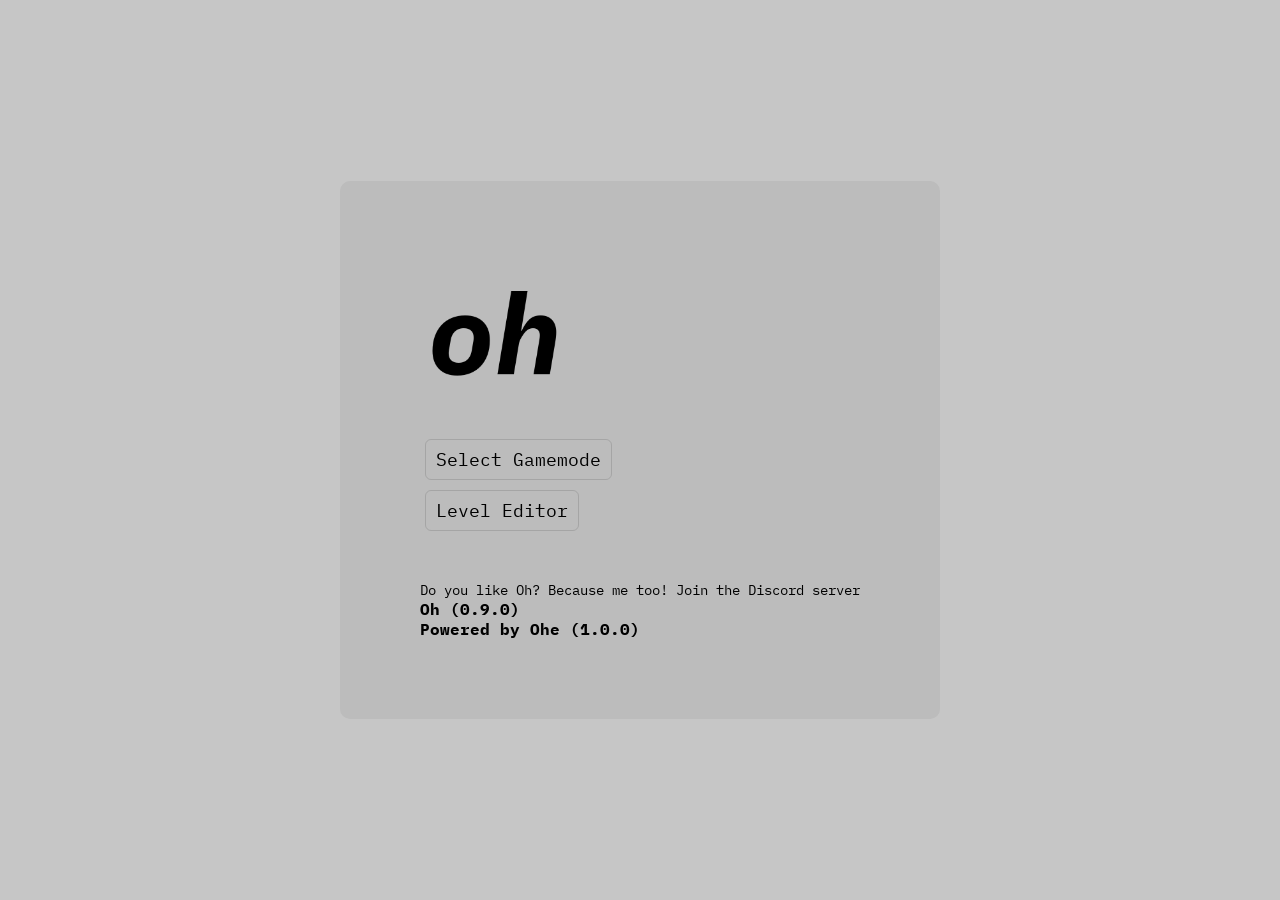
<file: index.html>
<!DOCTYPE html>
<html lang="en">

<head>
	<meta charset="UTF-8" />
	<meta name="viewport" content="width=device-width, initial-scale=1.0" />
	<title>Oh</title>
	<link rel="stylesheet" href="./assets/style.css" />
	<link rel="preconnect" href="https://fonts.googleapis.com" />
	<link rel="preconnect" href="https://fonts.gstatic.com" crossorigin />
	<link href="https://fonts.googleapis.com/css2?family=IBM+Plex+Mono:ital,wght@0,100;0,200;0,300;0,400;0,500;0,600;0,700;1,100;1,200;1,300;1,400;1,500;1,600;1,700&display=swap" rel="stylesheet">
</head>

<body>
	<div class="container">
		<div class="logo">
			<img src="./assets/img/logo.png" alt="Logo" />
		</div>
		<nav class="menu" aria-label="Main Navigation">
			<button id="gamemode" onclick="selectGamemode()" aria-expanded="false" aria-controls="gamemodes">Select Gamemode</button>
			<div id="gamemodes" hidden></div>
			<button id="editor" onclick="customLevels()">Level Editor</button>
		</nav>
		<div class="footer">
			<p>
				Do you like Oh? Because me too! Join the
				<a href="https://discord.gg/P5TVYcVNSZ">Discord server</a>
			</p>
		</div>
		<div class="version">
			<p style="font-weight: bold">Oh (0.9.0)</p>
			<p style="font-weight: bold">Powered by Ohe (1.0.0)</p>
		</div>
	</div>

	<script src="./assets/index.js"></script>
</body>

</html>
</file>
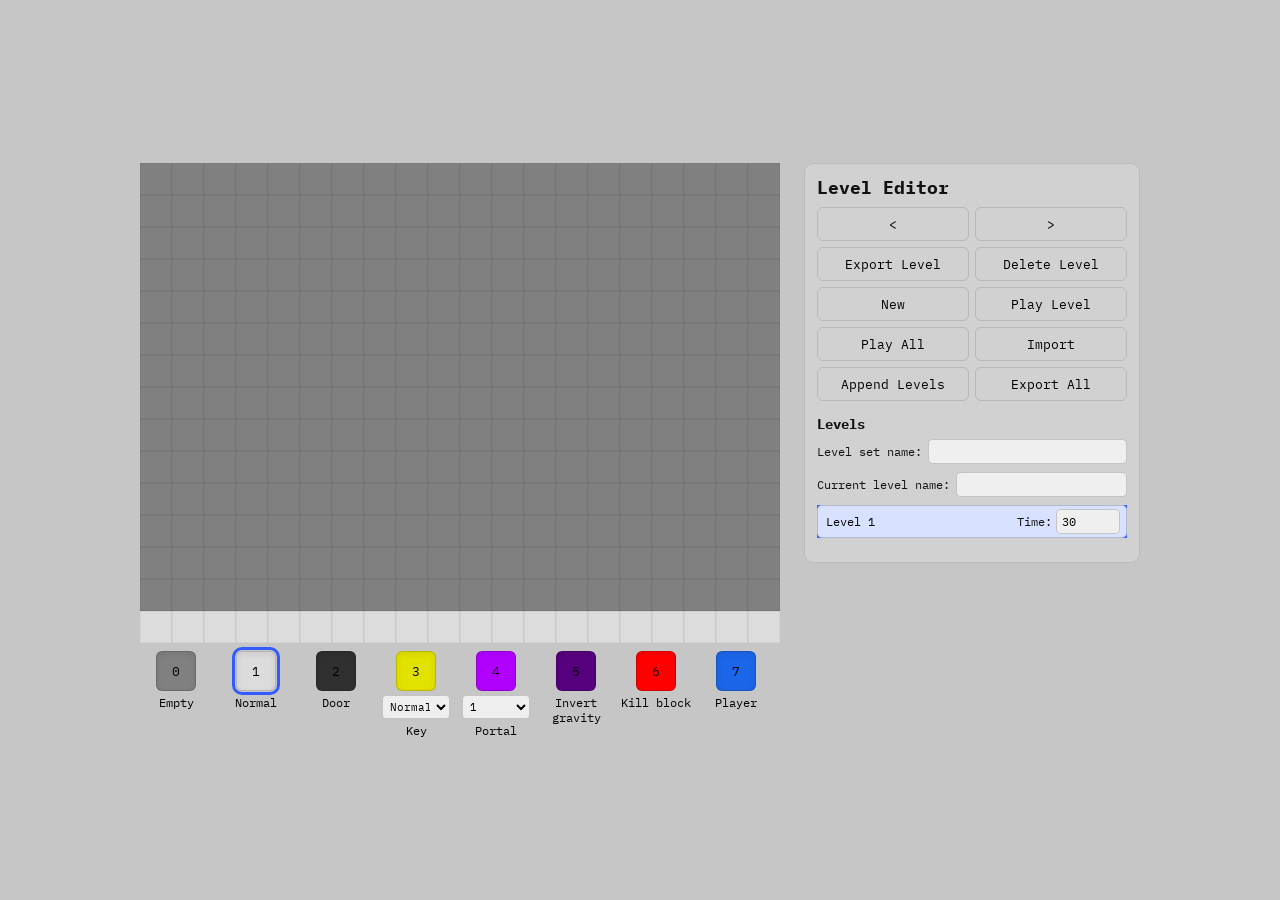
<file: editor/index.html>
<!doctype html>
<html>

<head>
	<meta charset="utf-8" />
	<title>oh3 - level editor</title>
	<link rel="stylesheet" href="styles/style.css">
	<link rel="preconnect" href="https://fonts.googleapis.com" />
	<link rel="preconnect" href="https://fonts.gstatic.com" crossorigin />
	<link href="https://fonts.googleapis.com/css2?family=IBM+Plex+Mono:ital,wght@0,100;0,200;0,300;0,400;0,500;0,600;0,700;1,100;1,200;1,300;1,400;1,500;1,600;1,700&display=swap" rel="stylesheet">
</head>

<body>
	<div id="app">
		<main>
			<section id="left">
				<canvas id="grid" width="640" height="480"></canvas>
				<div id="palette">
					<!-- palette populated by JS -->
				</div>
			</section>
			<section id="right">
				<header>
					<h1>Level Editor</h1>
					<div class="controls">
						<button id="prev-level" aria-label="Previous level">&lt;</button>
						<button id="next-level" aria-label="Next level">&gt;</button>
						<button id="export-current-level">Export Level</button>
						<button id="delete-level">Delete Level</button>
						<button id="new-level">New</button>
						<button id="play-level">Play Level</button>
						<button id="play-levels">Play All</button>
						<button id="import-levels">Import</button>
						<input id="file-input" type="file" accept=".json,application/json" hidden>
						<button id="append-levels">Append Levels</button>
						<input id="append-file-input" type="file" accept=".json,application/json" hidden>
						<button id="export-levels">Export All</button>
					</div>
				</header>
				<div class="level-list-panel">
					<h2>Levels</h2>
					<label class="level-name-control" for="level-set-name">
						Level set name:
						<input id="level-set-name" type="text" autocomplete="off">
					</label>
					<label class="level-name-control" for="level-name">
						Current level name:
						<input id="level-name" type="text" autocomplete="off">
					</label>
					<ol id="level-list" aria-label="Levels"></ol>
				</div>
			</section>
		</main>
	</div>
	<svg id="block-properties-connector" class="block-properties-connector" aria-hidden="true" hidden>
		<line id="block-properties-connector-line"></line>
		<circle id="block-properties-connector-target" r="5"></circle>
	</svg>
	<aside id="block-properties-panel" class="block-properties-panel" aria-labelledby="block-properties-title" hidden>
		<div class="block-properties-header" title="Drag to move">
			<h2 id="block-properties-title">Block properties</h2>
			<button id="close-block-properties" type="button" aria-label="Close block properties">×</button>
		</div>
		<div id="block-properties-content"></div>
	</aside>

	<script type="module" src="js/script.js"></script>
</body>

</html>
</file>
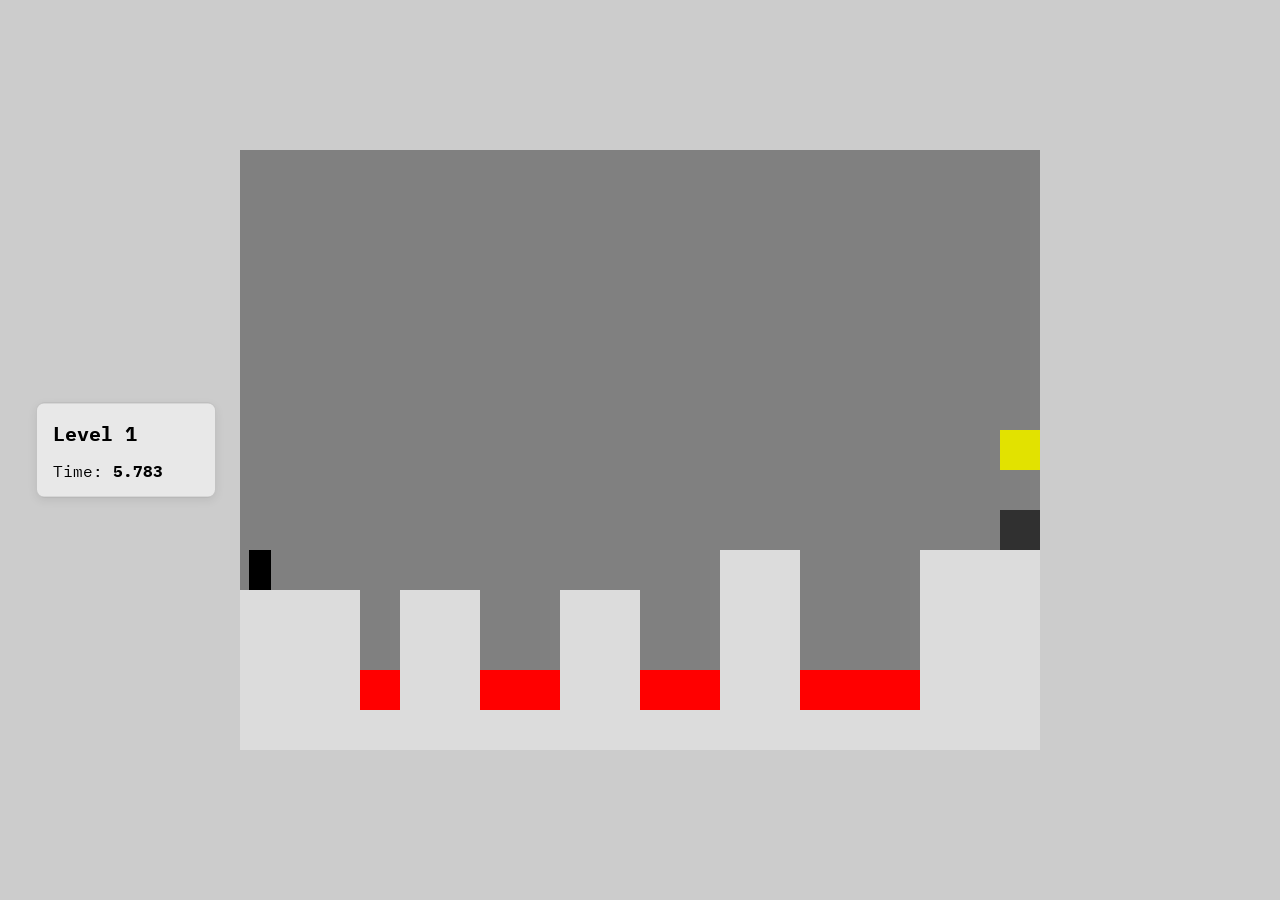
<file: game/index.html>
<!DOCTYPE html>
<html lang="en">

<head>
	<meta charset="UTF-8">
	<meta name="viewport" content="width=device-width, initial-scale=1.0">
	<title>oh3</title>
	<link rel="stylesheet" href="style.css">
	<link rel="preconnect" href="https://fonts.googleapis.com" />
	<link rel="preconnect" href="https://fonts.gstatic.com" crossorigin />
	<link href="https://fonts.googleapis.com/css2?family=IBM+Plex+Mono:ital,wght@0,100;0,200;0,300;0,400;0,500;0,600;0,700;1,100;1,200;1,300;1,400;1,500;1,600;1,700&display=swap"
		rel="stylesheet" />
</head>

<body>
	<div class="game-container">
		<aside class="game-info" aria-label="Game status">
			<p id="level-name" aria-live="polite">Level 1</p>
			<p>Time: <span id="time">30.000</span></p>
			<p id="paused">Paused</p>
		</aside>
		<canvas id="gameCanvas" width="800" height="600"></canvas>
	</div>

	<script type="module" src="js/game.js"></script>
</body>

</html>
</file>
<file: assets/style.css>
/* Global Styles */
* {
	margin: 0;
	padding: 0;
	box-sizing: border-box;
}

body {
	font-family: 'IBM Plex Mono', monospace;
	background-color: #c6c6c6;
	display: flex;
	justify-content: center;
	align-items: center;
	height: 100vh;
	transition: background-color 0.5s ease;
}

.container {
	text-align: left;
	max-width: 600px;
	padding: 80px;
	background-color: #bcbcbc;
	border-radius: 10px;
}

.logo img {
	width: 150px;
	height: auto;
	margin-bottom: 30px;
	animation: fadeIn 1s ease-in-out;
}

.menu {
	margin-left: 5px;
}

.menu [hidden] {
	display: none;
}

.menu button {
	display: block;
	background: transparent;
	border: 1px solid rgba(0, 0, 0, 0.12);
	padding: 8px 10px;
	border-radius: 6px;
	cursor: pointer;
	font-family: inherit;
	font-size: 18px;
	transition: background-color 0.2s, transform 0.12s;
	margin-bottom: 10px;
	width: max-content;
}

.menu button:last-child {
	margin-bottom: 0;
}

.menu button:hover {
	background-color: rgba(0, 0, 0, 0.06);
	transform: translateX(2px);
}

.footer {
	margin-top: 50px;
	font-size: 14px;
	text-align: left;
}

.footer a {
	color: #000000;
	text-decoration: none;
}

.footer a:hover {
	color: #ffffff;
}

@keyframes fadeIn {
	from {
		opacity: 0;
		transform: translateY(-10px);
	}

	to {
		opacity: 1;
		transform: translateY(0);
	}
}

/* Responsive Design */
@media (max-width: 768px) {
	.container {
		padding: 15px;
	}

	.menu ul li a {
		font-size: 18px;
	}
}
</file>
<file: editor/styles/style.css>
* {
	box-sizing: border-box;
	font-family: 'IBM Plex Mono', monospace;
}

html,
body {
	width: 100%;
	min-height: 100%;
	margin: 0;
}

body {
	background-color: #c6c6c6;
	display: flex;
	justify-content: center;
	align-items: flex-start;
	min-height: 100vh;
	min-height: 100dvh;
	overflow: auto;
	padding: clamp(12px, 2vw, 24px);
	color: #111;
}

#app {
	width: min(100%, 1000px);
	margin: auto;
	transform-origin: center;
}

/* sidebar header / controls */
header {
	display: grid;
	gap: 8px;
	margin: 0;
}

header h1 {
	margin: 0;
	font-size: 18px;
}

.controls {
	display: grid;
	grid-template-columns: repeat(2, minmax(0, 1fr));
	gap: 6px;
}

.controls input {
	width: 60px;
	padding: 6px 8px;
	border-radius: 6px;
	border: 1px solid rgba(0, 0, 0, 0.12);
	background: #efefef;
	font-family: inherit;
}

/* simple button styles to match main theme */
.controls button {
	width: 100%;
	background: transparent;
	border: 1px solid rgba(0, 0, 0, 0.12);
	padding: 7px 6px;
	border-radius: 6px;
	cursor: pointer;
	font-family: inherit;
	transition: background-color 0.2s, transform 0.12s;
}

.controls button:hover {
	background-color: rgba(0, 0, 0, 0.06);
	transform: translateX(2px);
}

/* main layout */
main {
	display: grid;
	grid-template-columns: minmax(0, 640px) minmax(260px, 1fr);
	align-items: start;
	gap: 24px;
}

#left {
	width: 100%;
	max-width: 640px;
	min-width: 0;
}

#right {
	display: flex;
	flex-direction: column;
	gap: 14px;
	width: 100%;
	min-width: 0;
	max-height: calc(100dvh - 48px);
	padding: 12px;
	overflow-y: auto;
	border: 1px solid rgba(0, 0, 0, 0.1);
	border-radius: 9px;
	background: rgba(255, 255, 255, 0.2);
}

#grid {
	display: block;
	width: 100%;
	height: auto;
	aspect-ratio: 4 / 3;
	cursor: crosshair;
}

/* palette area */
#palette {
	display: flex;
	flex-wrap: wrap;
	margin-top: 8px;
	gap: 8px;
	width: 100%;
	align-items: flex-start;
}

.palette-group {
	width: 72px;
	display: flex;
	flex-direction: column;
	align-items: center;
	gap: 4px;
}

.palette-item {
	padding: 0;
	width: 40px;
	height: 40px;
	border: 1px solid rgba(0, 0, 0, 0.18);
	display: flex;
	align-items: center;
	justify-content: center;
	cursor: pointer;
	border-radius: 6px;
	box-shadow: 0 2px 6px rgba(0, 0, 0, 0.08) inset;
	transition: transform 0.08s, box-shadow 0.08s;
}

.palette-variant {
	width: 68px;
	padding: 3px;
	border: 1px solid rgba(0, 0, 0, 0.18);
	border-radius: 4px;
	background: #efefef;
	font: inherit;
	font-size: 11px;
}

.palette-item:hover {
	transform: translateY(-2px);
	box-shadow: 0 6px 12px rgba(0, 0, 0, 0.12);
}

.palette-item.selected {
	outline: 3px solid #315bff;
	outline-offset: 1px;
}

/* palette labels */
.palette-label {
	font-size: 12px;
	text-align: center;
	color: #000;
}

.level-list-panel {
	margin-bottom: 12px;
	font-size: 12px;
}

.level-list-panel h2 {
	margin: 0 0 6px;
	font-size: 14px;
}

.level-name-control {
	display: flex;
	align-items: center;
	gap: 6px;
	margin-bottom: 8px;
}

.level-name-control input {
	flex: 1;
	min-width: 0;
	padding: 4px 5px;
	border: 1px solid rgba(0, 0, 0, 0.18);
	border-radius: 5px;
	background: #efefef;
	font: inherit;
}

#level-list {
	display: grid;
	gap: 4px;
	max-height: 160px;
	margin: 0;
	padding: 0;
	overflow-y: auto;
	list-style: none;
}

.level-list-entry {
	display: grid;
	grid-template-columns: minmax(0, 1fr) auto;
	align-items: center;
	gap: 8px;
	padding: 3px 6px;
	border: 1px solid rgba(0, 0, 0, 0.18);
	border-radius: 5px;
	background: #efefef;
}

.level-list-entry.is-current {
	background: #d8e1ff;
	outline: 2px solid #315bff;
}

#level-list button {
	width: 100%;
	overflow: hidden;
	padding: 4px 2px;
	border: 0;
	border-radius: 3px;
	background: transparent;
	font: inherit;
	text-align: left;
	text-overflow: ellipsis;
	white-space: nowrap;
	cursor: grab;
}

#level-list button:hover {
	background: rgba(0, 0, 0, 0.06);
}

.level-time-control {
	display: flex;
	align-items: center;
	gap: 4px;
	white-space: nowrap;
}

.level-time-input {
	width: 64px;
	padding: 4px 5px;
	border: 1px solid rgba(0, 0, 0, 0.18);
	border-radius: 5px;
	background: #efefef;
	font: inherit;
}

.level-list-entry.is-dragging {
	opacity: 0.45;
}

.level-list-entry.drop-before {
	box-shadow: 0 -2px #315bff;
}

.level-list-entry.drop-after {
	box-shadow: 0 2px #315bff;
}

.block-properties-panel {
	position: fixed;
	z-index: 20;
	width: min(340px, calc(100vw - 24px));
	max-height: calc(100dvh - 24px);
	overflow-y: auto;
	padding: 10px;
	border: 1px solid rgba(0, 0, 0, 0.2);
	border-radius: 8px;
	background: #e8e8e8;
	box-shadow: 0 8px 28px rgba(0, 0, 0, 0.24);
	font-size: 12px;
}

.block-properties-panel[hidden] {
	display: none;
}

.block-properties-connector {
	position: fixed;
	z-index: 19;
	inset: 0;
	width: 100vw;
	height: 100vh;
	pointer-events: none;
}

.block-properties-connector[hidden] {
	display: none;
}

.block-properties-connector line {
	stroke: #315bff;
	stroke-width: 3;
	stroke-linecap: round;
	opacity: 0.95;
}

.block-properties-connector circle {
	fill: #315bff;
	stroke: #fff;
	stroke-width: 2;
}

.block-properties-header {
	display: flex;
	align-items: center;
	justify-content: space-between;
	gap: 8px;
	margin: -2px 0 8px;
	cursor: grab;
	touch-action: none;
	user-select: none;
}

.block-properties-panel.is-dragging .block-properties-header {
	cursor: grabbing;
}

.block-properties-header h2 {
	margin: 0;
	font-size: 14px;
}

.block-properties-header button,
.property-action,
.property-connection button {
	padding: 4px 7px;
	border: 1px solid rgba(0, 0, 0, 0.18);
	border-radius: 5px;
	background: #f2f2f2;
	font: inherit;
	cursor: pointer;
}

.block-properties-header button {
	font-size: 16px;
	line-height: 1;
}

.block-properties-panel select,
.block-properties-panel input[type="number"] {
	min-width: 0;
	padding: 4px 6px;
	border: 1px solid rgba(0, 0, 0, 0.18);
	border-radius: 5px;
	background: #f2f2f2;
	font: inherit;
}

.block-properties-panel input[type="number"] {
	width: 96px;
}

.property-group {
	display: grid;
	gap: 7px;
	margin: 0 0 8px;
	padding: 8px;
	border: 1px solid rgba(0, 0, 0, 0.16);
	border-radius: 6px;
}

.block-properties-panel fieldset {
	min-width: 0;
}

.property-group legend {
	padding: 0 4px;
	font-weight: 700;
}

.property-row {
	display: flex;
	flex-wrap: wrap;
	align-items: center;
	justify-content: space-between;
	gap: 8px;
}

.property-row > span:first-child {
	min-width: 0;
}

.property-row input[type="checkbox"] {
	margin: 0 0 0 auto;
}

.property-row[hidden] {
	display: none;
}

.property-actions {
	display: flex;
	flex-wrap: wrap;
	align-items: center;
	gap: 6px;
}

.property-empty {
	margin: 0;
	color: #444;
	font-size: 11px;
}

.property-section-heading {
	margin: 7px 0 4px;
	font-size: 12px;
}

.property-connection {
	margin-top: 8px;
	padding-top: 8px;
	border-top: 1px solid rgba(0, 0, 0, 0.16);
}

.property-connection summary {
	cursor: pointer;
	font-weight: 700;
}

.property-connection > .property-actions {
	margin: 6px 0;
}

.momentum-options {
	display: grid;
	gap: 7px;
	margin: 0;
	padding: 7px;
	border: 1px solid rgba(0, 0, 0, 0.14);
	border-radius: 5px;
}

.momentum-options:disabled {
	opacity: 0.58;
}

.momentum-bounce-options {
	display: grid;
	gap: 6px;
	margin: 0;
	padding: 7px;
	border: 1px solid rgba(0, 0, 0, 0.14);
	border-radius: 5px;
}

.momentum-bounce-options:disabled {
	opacity: 0.58;
}

.portal-vector-angle-control {
	display: flex;
	align-items: center;
	gap: 6px;
	max-width: 100%;
}

.portal-vector-arrow {
	width: 30px;
	height: 30px;
	flex: 0 0 30px;
}

.portal-vector-arrow[hidden] {
	display: none;
}

.portal-vector-arrow circle {
	fill: #f2f2f2;
	stroke: rgba(0, 0, 0, 0.22);
}

.portal-vector-arrow path {
	fill: none;
	stroke: #315bff;
	stroke-linecap: round;
	stroke-linejoin: round;
	stroke-width: 2.5;
}

/* small responsive tweaks */
@media (max-width: 960px) {
	body {
		padding: 12px;
	}

	#app {
		width: 100%;
	}

	main {
		grid-template-columns: minmax(0, 640px);
		justify-content: center;
		gap: 12px;
	}

	#right {
		max-width: 640px;
		justify-self: center;
		max-height: none;
		overflow: visible;
	}
}

/* subtle animation reused from main theme */
@keyframes fadeIn {
	from {
		opacity: 0;
		transform: translateY(-8px);
	}

	to {
		opacity: 1;
		transform: translateY(0);
	}
}
</file>
<file: game/style.css>
* {
	margin: 0;
	padding: 0;
	box-sizing: border-box;
}

body {
	font-family: 'IBM Plex Mono', monospace;
	display: flex;
	justify-content: center;
	align-items: center;
	min-height: 100vh;
	padding: 16px;
	background-color: #ccc;
}

.game-container {
	position: relative;
	width: min(800px, calc(100vw - 32px));
}

@keyframes shake {
	0% {
		transform: translate(0);
	}

	25% {
		transform: translate(-50px, 0px);
	}

	50% {
		transform: translate(50px, 0px);
	}

	75% {
		transform: translate(-50px, 0px);
	}

	100% {
		transform: translate(0);
	}
}

.shake {
	animation: shake 0.5s ease;
}


canvas {
	background-color: #808080;
	display: block;
	width: 100%;
	height: auto;
	aspect-ratio: 4 / 3;
	border: none;
}

.game-info {
	position: absolute;
	top: 50%;
	right: calc(100% + 24px);
	transform: translateY(-50%);
	width: 180px;
	display: flex;
	flex-direction: column;
	gap: 14px;
	padding: 16px;
	border: 1px solid rgba(0, 0, 0, 0.16);
	border-radius: 8px;
	background: #e8e8e8;
	box-shadow: 0 3px 10px rgba(0, 0, 0, 0.08);
	text-align: left;
}

#level-name {
	overflow-wrap: anywhere;
	font-size: 20px;
	font-weight: 700;
}

#time {
	font-weight: 700;
}

#paused {
	display: none;
	font-size: 14px;
}

p {
	font-size: 16px;
	color: black;
}

@media (max-width: 1240px) {
	.game-info {
		top: auto;
		right: auto;
		bottom: calc(100% + 12px);
		left: 50%;
		transform: translateX(-50%);
		flex-direction: row;
		flex-wrap: wrap;
		align-items: center;
		width: min(800px, calc(100vw - 32px));
		gap: 8px 16px;
		padding: 12px;
	}

	#paused {
		flex-basis: 100%;
	}
}
</file>
